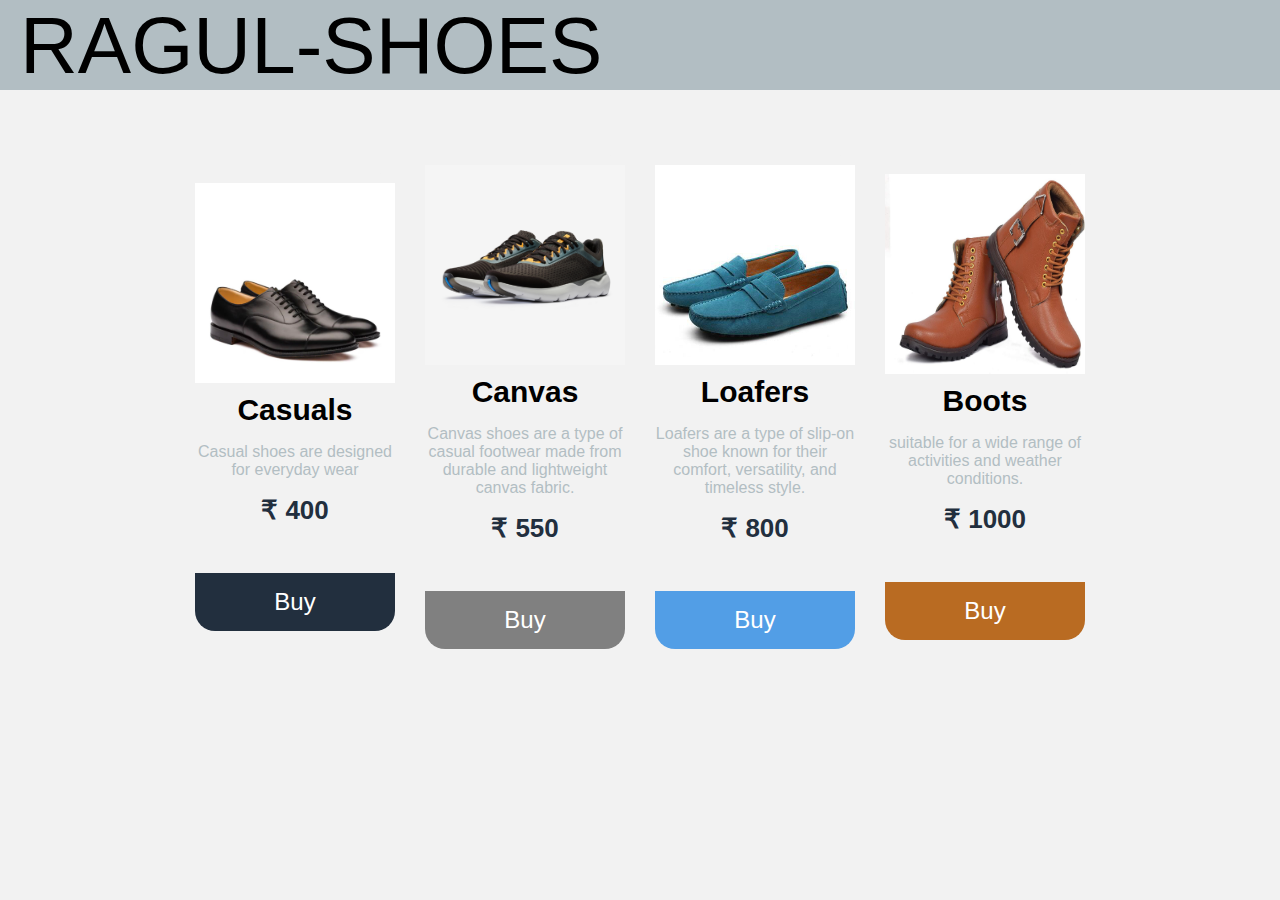
<file: E-COMMERCE/index.html>
<!DOCTYPE html>
<html lang="en">
<head>
    <meta charset="UTF-8">
    <meta name="viewport" content="width=device-width, initial-scale=1.0">
    <link rel="stylesheet" href="https://cdnjs.cloudflare.com/ajax/libs/font-awesome/6.5.2/css/all.min.css" integrity="sha512-SnH5WK+bZxgPHs44uWIX+LLJAJ9/2PkPKZ5QiAj6Ta86w+fsb2TkcmfRyVX3pBnMFcV7oQPJkl9QevSCWr3W6A==" crossorigin="anonymous" referrerpolicy="no-referrer" />
    <link rel="stylesheet" href="style.css">
    <title>E-Commerce-Shoes</title>
</head>
<body>
    <div class="head">
    <header class="header">
        <a href="" class="shoe">RAGUL-SHOES</a>
    </div>
    </header>
    <div class="gallery">
        <div class="content">
            <img src="1.jpg">
            <h3>Casuals</h3>
            <p>Casual shoes are designed for everyday wear</p>
            <h6>&#8377 400</h6>
            <ul>
            <li><i class="fa fa-star checked"></i></li>
            <li><i class="fa fa-star checked"></i></li>
            <li><i class="fa fa-star checked"></i></li>
            <li><i class="fa fa-star checked"></i></li>
            <li><i class="fa fa-star"></i></li>
            </ul>
            <button class="buy-1">Buy</button>
        </div>
        <div class="content">
            <img src="2.jpg">
            <h3>Canvas</h3>
            <p>Canvas shoes are a type of casual footwear made from durable and lightweight canvas fabric.</p>
            <h6>&#8377 550</h6>
            <ul>
            <li><i class="fa fa-star checked"></i></li>
            <li><i class="fa fa-star checked"></i></li>
            <li><i class="fa fa-star checked"></i></li>
            <li><i class="fa fa-star checked"></i></li>
            <li><i class="fa fa-star"></i></li>
            </ul>
            <button class="buy-2">Buy</button>
        </div>
        <div class="content">
            <img src="4.jpg">
            <h3>Loafers</h3>
            <p>Loafers are a type of slip-on shoe known for their comfort, versatility, and timeless style.</p>
            <h6>&#8377 800</h6>
            <ul>
            <li><i class="fa fa-star checked"></i></li>
            <li><i class="fa fa-star checked"></i></li>
            <li><i class="fa fa-star checked"></i></li>
            <li><i class="fa fa-star checked"></i></li>
            <li><i class="fa fa-star"></i></li>
            </ul>
            <button class="buy-3">Buy</button>
        </div>
        <div class="content">
            <img src="3.jpg">
            <h3>Boots</h3>
            <p>suitable for a wide range of activities and weather conditions.</p>
            <h6>&#8377 1000</h6>
            <ul>
            <li><i class="fa fa-star checked"></i></li>
            <li><i class="fa fa-star checked"></i></li>
            <li><i class="fa fa-star checked"></i></li>
            <li><i class="fa fa-star checked"></i></li>
            <li><i class="fa fa-star"></i></li>
            </ul>
            <button class="buy-4">Buy</button>
        </div>
    </div>
</body>
</html>
</file>
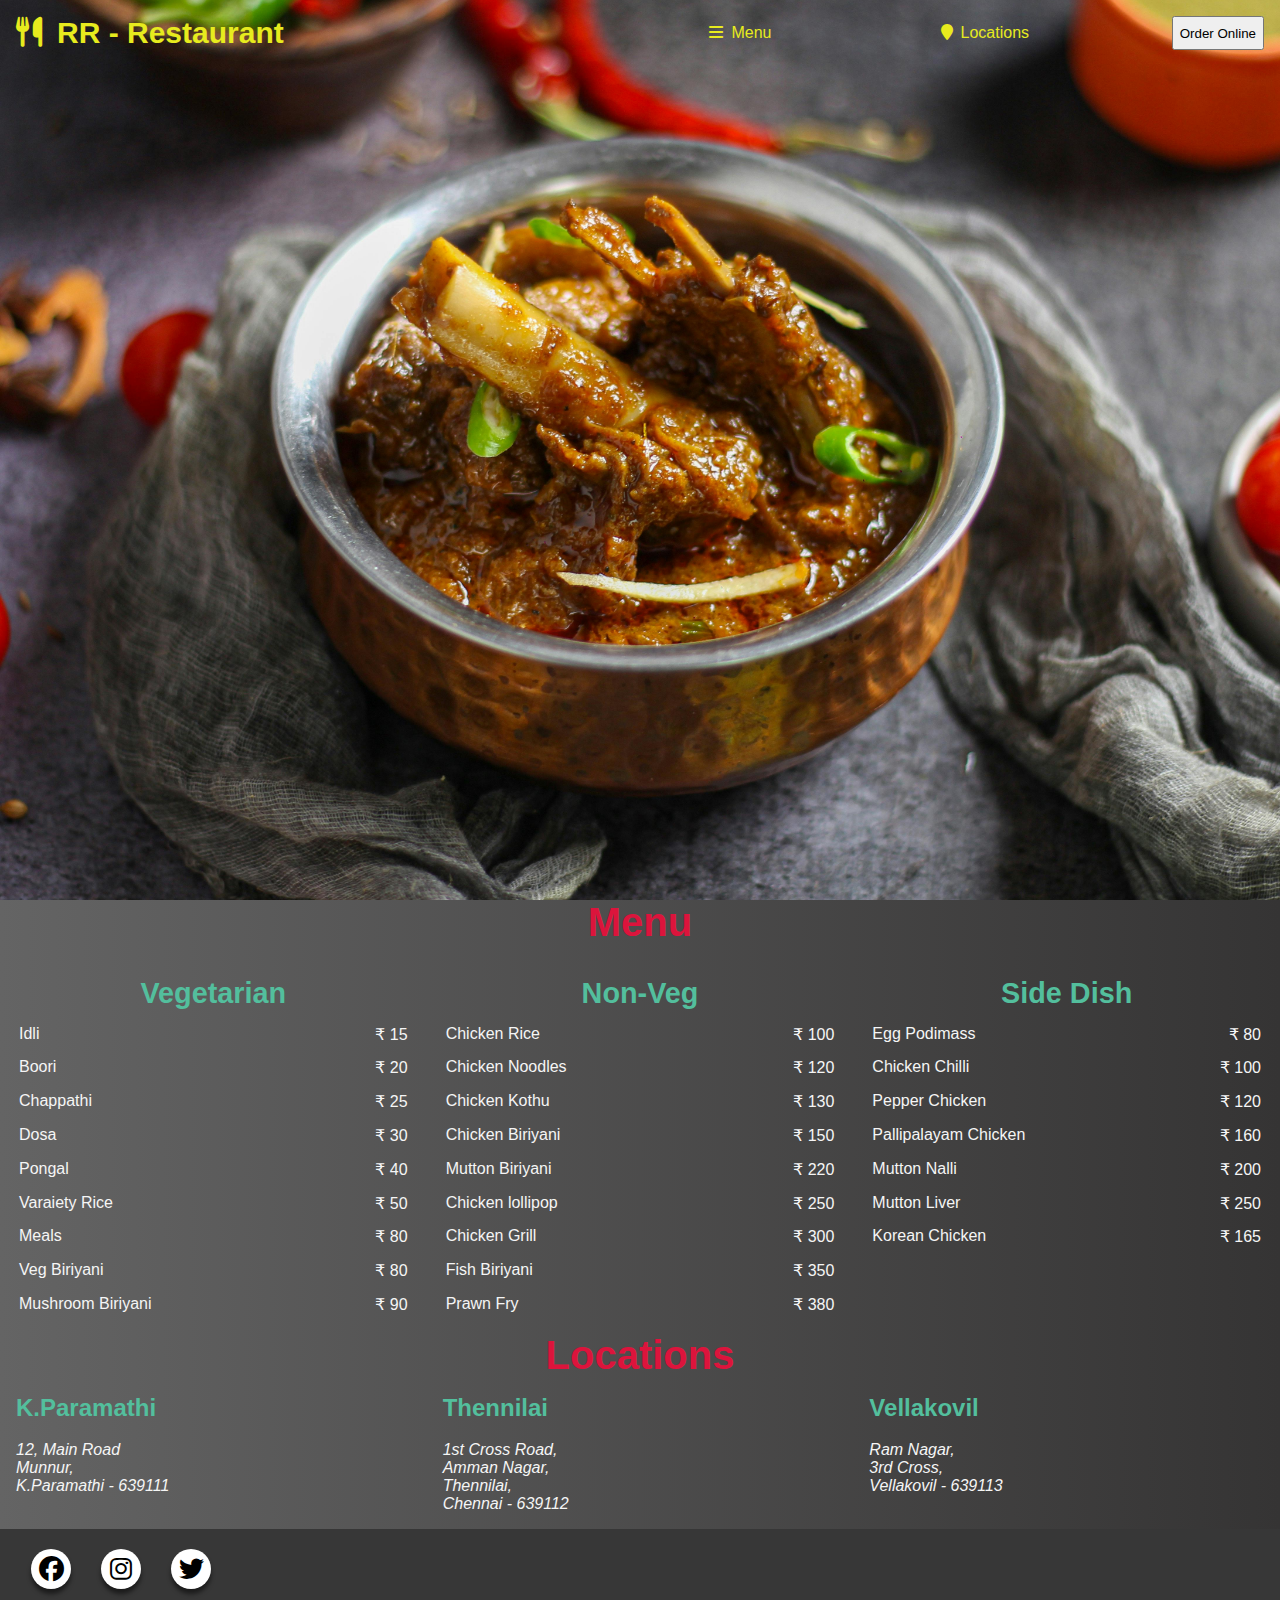
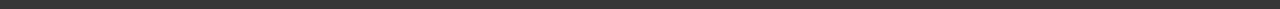
<file: HOTEL/index.html>
<!DOCTYPE html>
<html lang="en">
<head>
    <meta charset="UTF-8">
    <meta http-equiv="X-UA-Compatible" content="IE=edge">
    <meta name="viewport" content="width=device-width, initial-scale=1.0">
    <link rel="stylesheet" href="https://cdnjs.cloudflare.com/ajax/libs/font-awesome/6.1.2/css/all.min.css">
    <link rel="stylesheet" href="index.css">
    <link rel="icon" href="/media/favicon.ico">
    <title>RR - Restaurant</title>
    <meta name="description" content="Food speaks louder than words">
</head>
<body>
    <div class="landing">
        <header>
           <a href="index.html" id="logo"><h2><i class="fa-solid fa-utensils"></i>RR - Restaurant</h2></a>
           <nav>
            <a href="#menuheading"><i class="fa-solid fa-bars"></i>Menu</a>
            <a href="#locheading"><i class="fa-solid fa-location-pin"></i>Locations</a>
           </nav>
           <button>Order Online</button>
        </div>
    </header>
    <h2 id="menuheading">Menu</h2>
    <div class="menu">
        <div class="Vegetarian">
            <table>
                <th colspan="2">Vegetarian</th>
                <tr>
                    <td>Idli</td>
                    <td>&#8377 15</td>
                </tr>
                <tr>
                    <td>Boori</td>
                    <td>&#8377 20</td>
                </tr>
                <tr>
                    <td>Chappathi</td>
                    <td>&#8377 25</td>
                </tr>
                <tr>
                    <td>Dosa</td>
                    <td>&#8377 30</td>
                </tr>
                <tr>
                    <td>Pongal</td>
                    <td>&#8377 40</td>
                </tr>
                <tr>
                    <td>Varaiety Rice</td>
                    <td>&#8377 50</td>
                </tr>
                <tr>
                    <td>Meals</td>
                    <td>&#8377 80</td>
                </tr>
                <tr>
                    <td>Veg Biriyani</td>
                    <td>&#8377 80</td>
                </tr>
                <tr>
                    <td>Mushroom Biriyani</td>
                    <td>&#8377 90</td>
                </tr>
            </table>
        </div>
        <div class="Non-Veg">
            <table>
                <th colspan="2">Non-Veg</th>
                <tr>
                    <td>Chicken Rice</td>
                    <td>&#8377 100</td>
                </tr>
                <tr>
                    <td>Chicken Noodles</td>
                    <td>&#8377 120</td>
                </tr>
                <tr>
                    <td>Chicken Kothu</td>
                    <td>&#8377 130</td>
                </tr>
                <tr>
                    <td>Chicken Biriyani</td>
                    <td>&#8377 150</td>
                </tr>
                <tr>
                    <td>Mutton Biriyani</td>
                    <td>&#8377 220</td>
                </tr>
                <tr>
                    <td>Chicken lollipop</td>
                    <td>&#8377 250</td>
                </tr>
                <tr>
                    <td>Chicken Grill</td>
                    <td>&#8377 300</td>
                </tr>
                <tr>
                    <td>Fish Biriyani</td>
                    <td>&#8377 350</td>
                </tr>
                <tr>
                    <td>Prawn Fry</td>
                    <td>&#8377 380</td>
                </tr>
            </table>
        </div>
        <div class="Side Dish">
            <table>
                <th colspan="2">Side Dish</th>
                <tr>
                    <td>Egg Podimass</td>
                    <td>&#8377 80</td>
                </tr>
                <tr>
                    <td>Chicken Chilli</td>
                    <td>&#8377 100</td>
                </tr>
                <tr>
                    <td>Pepper Chicken</td>
                    <td>&#8377 120</td>
                </tr>
                <tr>
                    <td>Pallipalayam Chicken</td>
                    <td>&#8377 160</td>
                </tr>
                <tr>
                    <td>Mutton Nalli</td>
                    <td>&#8377 200</td>
                </tr>
                <tr>
                    <td>Mutton Liver</td>
                    <td>&#8377 250</td>
                </tr>
                <tr>
                    <td>Korean Chicken</td>
                    <td>&#8377 165</td>
                </tr>
            </table>
        </div>
    </div>
    <h2 id="locheading">Locations</h2>
    <div class="locations">
        <div class="K.Paramathi">
            <h2>K.Paramathi</h2>
            <address>
                12, Main Road</br>
                Munnur,</br>
                K.Paramathi - 639111
            </address>
        </div>
        <div class="Thennilai">
            <h2>Thennilai</h2>
            <address>
                1st Cross Road,</br>
                Amman Nagar,</br>
                Thennilai,</br>
                Chennai - 639112
            </address>
        </div>
        <div class="Vellakovil">
            <h2>Vellakovil</h2>
            <address>
                Ram Nagar,</br>
                3rd Cross,</br>
                Vellakovil - 639113
            </address>
        </div>
    </div>    
    <footer>
        <div class="social-menu">
            <ul>
                <li><a href="#" target="blank"><i class="fab fa-facebook"></i></i></a></li>
                <li><a href="#" target="blank"><i class="fab fa-instagram"></i></a></li>
                <li><a href="#" target="blank"><i class="fab fa-twitter"></i></a></li>
            </ul>
        </div>
    </footer>
</body>
</html>
</file>
<file: E-COMMERCE/style.css>
body{
   margin: 0; 
   font-family: sans-serif;
   background-color: #f2f2f2;
}
.head{
    background: #b2bec3;
    height: 10vh;
}
.shoe{
    color: #000000;
    font-size: 5rem;
    text-align: center;
    padding-left: 20px;
}
h3{
    text-align: center;
    font-size: 30px;
    margin: 0;
    padding-top: 10px;
}
a{
    text-decoration: none;
}
.gallery{
    display: flex;
    flex-wrap: wrap;
    width: 100%;
    justify-content: center;
    align-items: center;
    margin: 50px 0;
}
.content{
    width: 200px;
    margin: 15px;
    box-sizing: border-box;
    float: left;
    text-align: center;
    border-radius: 20px;
    cursor: pointer;
    padding-top: 10px;
    box-shadow: 0 14px 28px rgba(0, 0, 0,25),
    0 10px 10px 0 14px 28px rgba(0, 0, 0,22);
    transition: .4s;
    background-color: #f2f2f2;
}
.content:hover{
    box-shadow: 0 3px 6px rgba(0, 0, 0,0.16),
    0 3px 6px rgba(0, 0, 0,0.23);
    transform: translate(0px,-8px);
}
img{
    width: 200px;
    height: 200px;
    text-align: center;
    margin: 0 auto;
    display: block;
}
p{
    text-align: center;
    color:#b2bec3;
    padding-top: 0 8px;
}
h6{
    font-size: 26px;
    text-align: center;
    color: #222f3e;
    margin:0;
}
ul{
    list-style: none;
    display: flex;
    justify-content: center;
    align-items: center;
    padding-top: 0;
}
li{
    padding: 5px;
}
.fa{
    font-size: 26px;
    transition: .4s;
    
}
.checked{
    color: #ff9f43;
}
.fa:hover{
    transform: scale(1.3);
    transition: 4s;
}
button{
   text-align: center; 
   font-size: 24px;
   color: #fff; 
   width: 100%;
   padding: 15px;
   border: 0;
   outline: none;
   cursor: pointer;
   margin-top: 5px;
   border-bottom-right-radius:20px;
   border-bottom-left-radius:20px;
}
.buy-1{
   background: #222f3e;
}
.buy-2{
    background: gray;
}
.buy-3{
    background: rgb(82, 158, 230); 
}
.buy-4{
    background: rgb(185, 107, 34);
}
@media(max-width:1000px){
    .content{
        width:45%;
    }
}
@media(max-width:750px){
    .content{
        width:100px;
    }
}
</file>
<file: HOTEL/index.css>
:root{
    --red:crimson;
   --green:#53BF9D;
   --yellow:#e7eb1e;
   --white:whitesmoke;
}

body,h2{
   margin:0;
   font-family: Arial, Helvetica, sans-serif;
}

.landing{
   background-image: url("3.jpg");
   background-size: cover;
   background-position: center;
   height:100vh;
   color:var(--white);
}

header a{
   text-decoration: none;
   color:var(--yellow);
   min-width: 120px; 
}

header{
   display:flex;
   flex-wrap:wrap;
   row-gap:1em;
   padding:1em;
}

#logo{
   flex:3;
   font-size:1.25em;
   min-width:260px;
}

nav{
   flex:2;
   display:flex;
   align-items: center;
}   

nav a{
   flex:1;
}

nav a:hover{
   color:var(--green);
}

header h2 i,nav a i{
   margin-right: .5em; 
}


.maintext{
   display:flex;
   flex-direction:column;
   height:50vh;
   justify-content: center;
   padding:2em;
}

.tagline1{
   color:var(--red);
   font-size:2.5em;
   font-weight: bolder;
}

.tagline2{
   color:var(--yellow);
}

.maintext div{
   margin-top:.75em;
}

.menu{
   display:grid;
   grid-template-columns: repeat(auto-fit,minmax(320px,1fr));
   background:linear-gradient(to right,rgb(100, 100, 100),rgb(53, 52, 52));
   color:var(--white);
}

#menuheading,#locheading{
   background:linear-gradient(to right,rgb(100, 100, 100),rgb(53, 52, 52));
   font-size:2.5em;
   color:var(--red);
   display: flex;
   justify-content: center;
}

.menu th{
   color:var(--green);
   font-size: 1.8em;
}

table{
   width:100%;
   padding:1em;
}

.menu tr{
   display:flex;
   justify-content: center;
   margin-top:.8em;
}

.menu td:nth-child(1){
   flex:1;
   justify-self: left;
}


.menu td:nth-child(2){
   justify-self: right;
}

.maincourse{
   grid-row:span 2;
}

.locations{
   background:linear-gradient(to right,rgb(100, 100, 100),rgb(53, 52, 52));
   color:var(--white);
   display:flex;
   flex-wrap:wrap;
}

.locations h2{
   color:var(--green);
   margin-bottom: .8em;
}

.locations div{
   flex:1;
   padding:1em;
   min-width:220px;
}

footer{
   background-color: rgb(55, 55, 55);
   color:var(--white);
   padding:.25em 1em;
}
.social-menu ul{
   display: flex;
   padding:0;
}

.social-menu ul li{
   list-style: none;
   display:inline-block;
   margin: 0 15px;
}

.social-menu ul li .fab{
   font-size: 25px;
   line-height: 40px;
   transition: .3s;
   color: #000;
}

.social-menu ul li .fab:hover{
   color: #fff;
}

.social-menu ul li a{
   position: relative;
   display: block;
   width: 40px;
   height: 40px;
   border-radius: 50%;
   background-color: #fff;
   text-align: center;
   transition: .6s;
   box-shadow: 0 5px 4px rgba(0,0,0,.5);
}
   
.social-menu ul li a:hover{
   transform: translate(0, -10%);
}

.social-menu ul li:nth-child(1) a:hover{
   background-color: #4267B2;
}
.social-menu ul li:nth-child(2) a:hover{
   background-color: #E4405F;
}
.social-menu ul li:nth-child(3) a:hover{
   background-color: #00ACEE;
}
</file>
